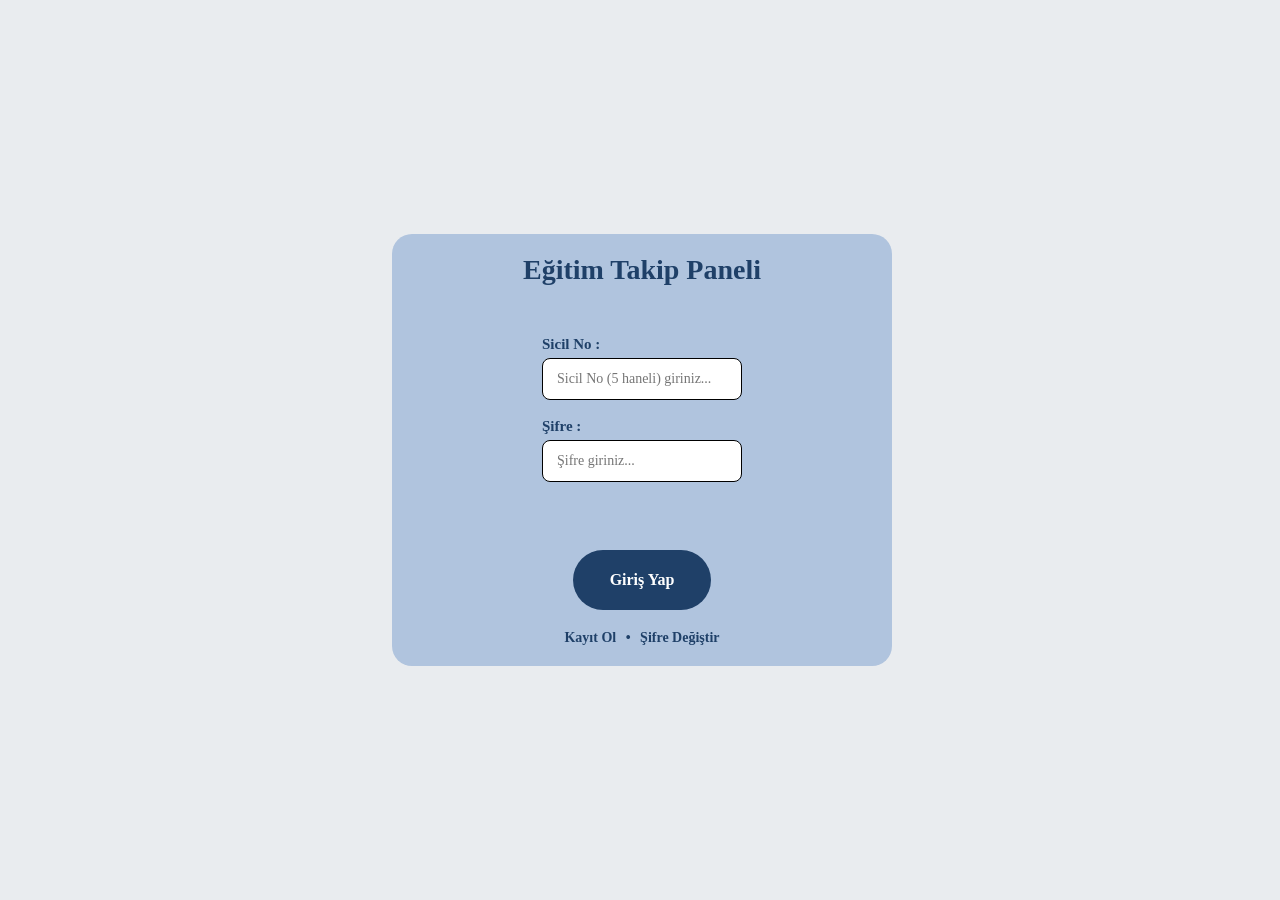
<file: src/main/resources/web/index.html>
<!DOCTYPE html>
<html lang="tr">
<head>
    <meta charset="UTF-8">
    <title>ETP - Giriş</title>
    <link rel="stylesheet" href="css/style_index.css">
</head>
<body>

<div class="login-container">
    <div class="login-card">
        <h2>Eğitim Takip Paneli</h2>

        <form id="loginForm">
            <div class="input-group">
                <label for="sicNo" id="sicNolabel">Sicil No :</label>
                <input type="text" id="sicNo" placeholder="Sicil No (5 haneli) giriniz..." maxlength="5" required>
            </div>

            <div class="input-group">
                <label for="password">Şifre :</label>
                <input type="password" id="password" placeholder="Şifre giriniz..." required>
            </div>

            <button type="submit" class="btn-login">Giriş Yap</button>
        </form>

        <p class="toggle-text" id="loginToggleText">
            <a href="#" id="showRegister">Kayıt Ol</a>
            <span class="divider-dot">•</span>
            <a href="#" id="showChangePassword">Şifre Değiştir</a>
        </p>

        <!-- KAYIT OL FORMU -->
        <form id="registerForm" class="newAccontForm hidden">
            <div class="input-group-new">
                <label for="newPerName" id="newPerNameLabel">Adı - Soyadı :</label>
                <input type="text" id="newPerName" placeholder="Adınızı giriniz..." required>
            </div>
            <div class="input-group-new">
                <input type="text" id="newPerSurname" placeholder="Soyadınızı giriniz..." required>
            </div>
            <div class="input-group-new">
                <label for="newPerNo" id="newPerNoLabel">Sicil No :</label>
                <input type="text" id="newPerNo" placeholder="Sicil No (5 haneli) giriniz..." maxlength="5" required>
            </div>
            <div class="input-group-new">
                <label for="newPerPassword" id="newPerPasswordLabel">Şifre :</label>
                <input type="password" id="newPerPassword" placeholder="Şifre giriniz..." required>
            </div>
            <div class="input-group-new">
                <label for="newPerPasswordConfirm">Şifre Tekrar :</label>
                <input type="password" id="newPerPasswordConfirm" placeholder="Şifrenizi tekrar giriniz..." required>
            </div>
            <button type="submit" class="btn-register">Üye Ol</button>
        </form>

        <p class="toggle-text hidden" id="registerToggleText">
            Zaten hesabınız var mı? <a href="#" id="showLoginFromRegister">Giriş Yap</a>
        </p>

        <!-- ŞİFRE DEĞİŞTİR FORMU -->
        <form id="changePasswordForm" class="newAccontForm hidden">
            <div class="input-group-new">
                <label for="changeSicNo" id="changeSicNoLabel">Sicil No :</label>
                <input type="text" id="changeSicNo" placeholder="Sicil No (5 haneli) giriniz..." maxlength="5" required>
            </div>
            <div class="input-group-new">
                <label for="oldPassword">Mevcut Şifre :</label>
                <input type="password" id="oldPassword" placeholder="Mevcut şifrenizi giriniz..." required>
            </div>
            <div class="input-group-new">
                <label for="newPassword">Yeni Şifre :</label>
                <input type="password" id="newPassword" placeholder="Yeni şifrenizi giriniz..." required>
            </div>
            <button type="submit" class="btn-register">Şifreyi Güncelle</button>
        </form>

        <p class="toggle-text hidden" id="changePassToggleText">
            Giriş ekranına dönmek için <a href="#" id="showLoginFromPass">Giriş yapın</a>
        </p>

        <div id="errorMessage" class="error-message"></div>
    </div>
</div>

<script src="js/index.js"></script>
</body>
</html>
</file>
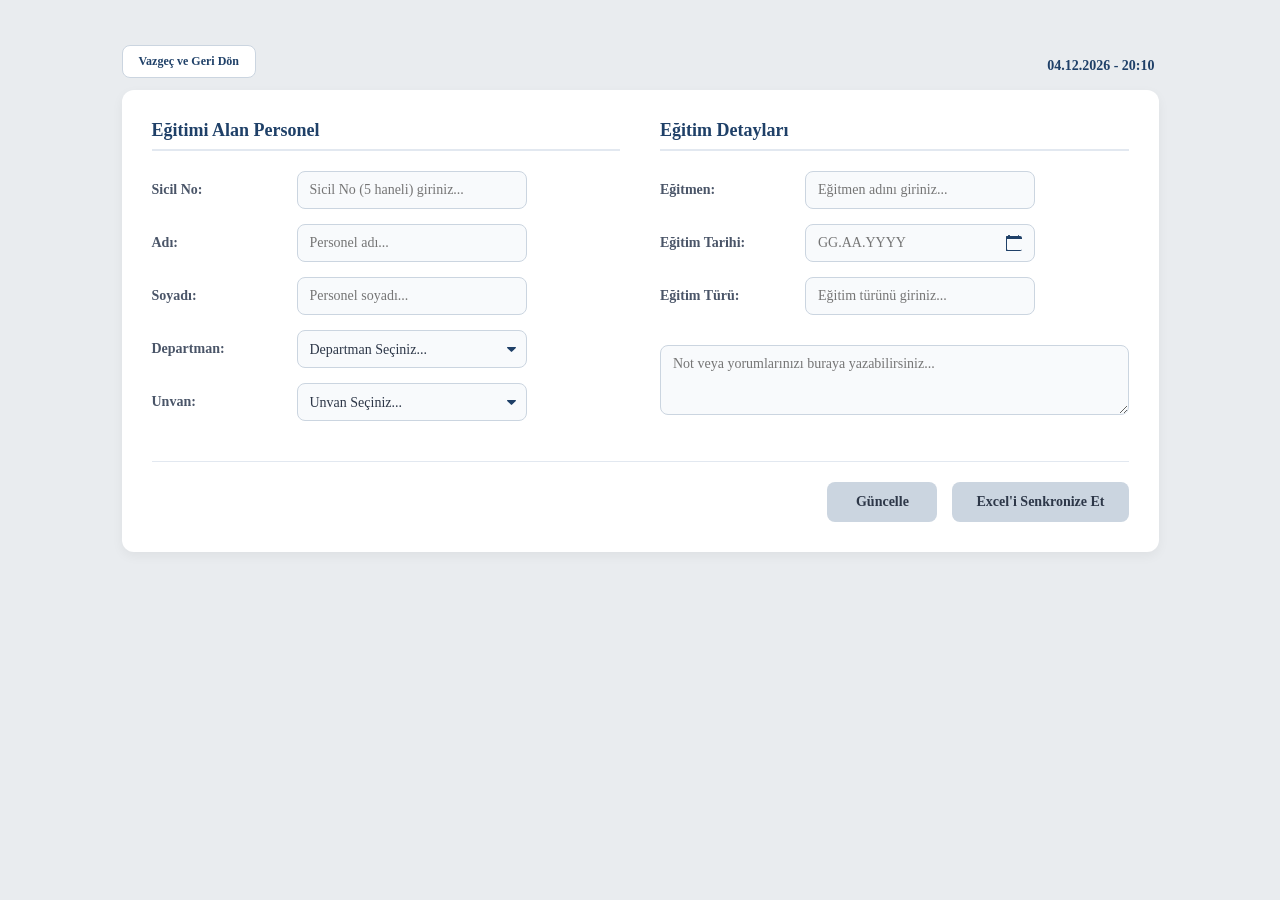
<file: src/main/resources/web/edit.html>
<!DOCTYPE html>
<html lang="tr">
<head>
    <meta charset="UTF-8">
    <title>ETP - Kayıt Düzenle</title>
    <link rel="stylesheet" href="css/style_edit.css">
</head>
<body>
<div class="training-container">
    <div class="top-header-right">
        <div class="güncelTarih">
            <div class="tarih-wrapper">
                <span id="liveClock">Yükleniyor...</span>
            </div>
        </div>
        <div class="header-buttons">
            <button type="button" id="btnBack">Vazgeç ve Geri Dön</button>
        </div>
    </div>

    <div class="training-card">
        <div class="form-row">

            <div class="eğitimiAlanBilgileri">
                <h3 class="section-title">Eğitimi Alan Personel</h3>
                <form id="personelForm">
                    <div class="input-group-row">
                        <label for="personelSicilNo">Sicil No:</label>
                        <input type="text" id="personelSicilNo" placeholder="Sicil No (5 haneli) giriniz..." maxlength="5" required>
                    </div>
                    <div class="input-group-row">
                        <label for="personelAd">Adı:</label>
                        <input type="text" id="personelAd" placeholder="Personel adı..." required>
                    </div>
                    <div class="input-group-row">
                        <label for="personelSoyad">Soyadı:</label>
                        <input type="text" id="personelSoyad" placeholder="Personel soyadı..." required>
                    </div>
                    <div class="input-group-row">
                        <label for="personelDepartman">Departman:</label>
                        <div class="select-wrapper">
                            <select id="personelDepartman" required>
                                <option value="" disabled selected>Departman Seçiniz...</option>
                                <option value="Dep1">Departman-1</option>
                                <option value="Dep2">Departman-2</option>
                                <option value="Dep3">Departman-3</option>
                                <option value="Dep4">Departman-4</option>
                                <option value="Dep5">Departman-5</option>
                                <option value="Dep6">Departman-6</option>
                                <option value="Dep7">Departman-7</option>
                                <option value="Dep8">Departman-8</option>
                                <option value="Dep9">Departman-9</option>
                                <option value="Dep10">Departman-10</option>
                                <option value="Dep11">Departman-11</option>
                                <option value="Dep12">Departman-12</option>
                                <option value="Dep13">Departman-13</option>
                                <option value="Dep14">Departman-14</option>
                            </select>
                        </div>
                    </div>
                    <div class="input-group-row">
                        <label for="personelUnvan">Unvan:</label>
                        <div class="select-wrapper">
                            <select id="personelUnvan" required>
                                <option value="" disabled selected>Unvan Seçiniz...</option>
                                <option value="Unvan1">Unvan-1</option>
                                <option value="Unvan2">Unvan-2</option>
                                <option value="Unvan3">Unvan-3</option>
                                <option value="Unvan4">Unvan-4</option>
                                <option value="Unvan5">Unvan-5</option>
                                <option value="Unvan6">Unvan-6</option>
                                <option value="Unvan7">Unvan-7</option>
                                <option value="Unvan8">Unvan-8</option>
                                <option value="Unvan9">Unvan-9</option>
                                <option value="Unvan10">Unvan-10</option>
                                <option value="Unvan11">Unvan-11</option>
                                <option value="Unvan12">Unvan-12</option>
                            </select>
                        </div>
                    </div>
                </form>
            </div>

            <div class="egitimBilgiGiriş">
                <h3 class="section-title">Eğitim Detayları</h3>

                <div class="input-group-row">
                    <label for="egitmen">Eğitmen:</label>
                    <input type="text" id="egitmen" placeholder="Eğitmen adını giriniz..." required>
                </div>

                <div id="egitimTarih" class="egitim-tarih" style="position: relative;">
                    <label for="egitimTar">Eğitim Tarihi:</label>
                    <input type="text" id="egitimTar" placeholder="GG.AA.YYYY" readonly required>

                    <div id="customCalendarPicker" class="custom-calendar-popup" style="display: none;">
                        <div class="cal-header">
                            <button type="button" id="calPrevBtn">&lt;</button>
                            <span id="calMonthYearTitle">Temmuz 2026</span>
                            <button type="button" id="calNextBtn">&gt;</button>
                        </div>
                        <div class="cal-weekdays">
                            <span>Pt</span><span>Sa</span><span>Ça</span><span>Pe</span><span>Cu</span><span>Ct</span><span>Pz</span>
                        </div>
                        <div id="calDaysGrid" class="cal-days-grid"></div>
                    </div>
                </div>

                <div class="input-group-row">
                    <label for="egitimTuru">Eğitim Türü:</label>
                    <input type="text" id="egitimTuru" placeholder="Eğitim türünü giriniz..." required>
                </div>

                <div id="seviyeKonteyner" class="seviye-container">
                    <span class="seviye-baslik">Eğitim Seviyeleri:</span>
                    <div class="checkbox-group">
                        <label class="checkbox-label">
                            <input type="checkbox" id="levelBaslangic" value="Balangic">
                            <span class="custom-checkbox"></span> Baslangic
                        </label>
                        <label class="checkbox-label">
                            <input type="checkbox" id="levelOrta" value="Orta">
                            <span class="custom-checkbox"></span> Orta
                        </label>
                        <label class="checkbox-label">
                            <input type="checkbox" id="levelIleri" value="ileri">
                            <span class="custom-checkbox"></span> Ileri
                        </label>
                        <label class="details" id="ileriInputKonteyner" style="display: none;">
                            <input type="text" id="levelIleriIn" placeholder="Shop / Hat">
                        </label>
                    </div>
                </div>

                <div id="egitimCommentKonteyner" class="egitim-comment">
                    <textarea id="egitimComment" placeholder="Not veya yorumlarınızı buraya yazabilirsiniz..." rows="3"></textarea>
                </div>
            </div>

        </div>

        <div class="islemBarı">
            <button type="button" id="btnUpdate" class="btn-action btn-save"> Güncelle </button>

            <button type="button" id="btnSyncExcel" class="btn-action btn-sync">Excel'i Senkronize Et</button>
        </div>
    </div>
</div>

<script src="js/edit.js"></script>
</body>
</html>
</file>
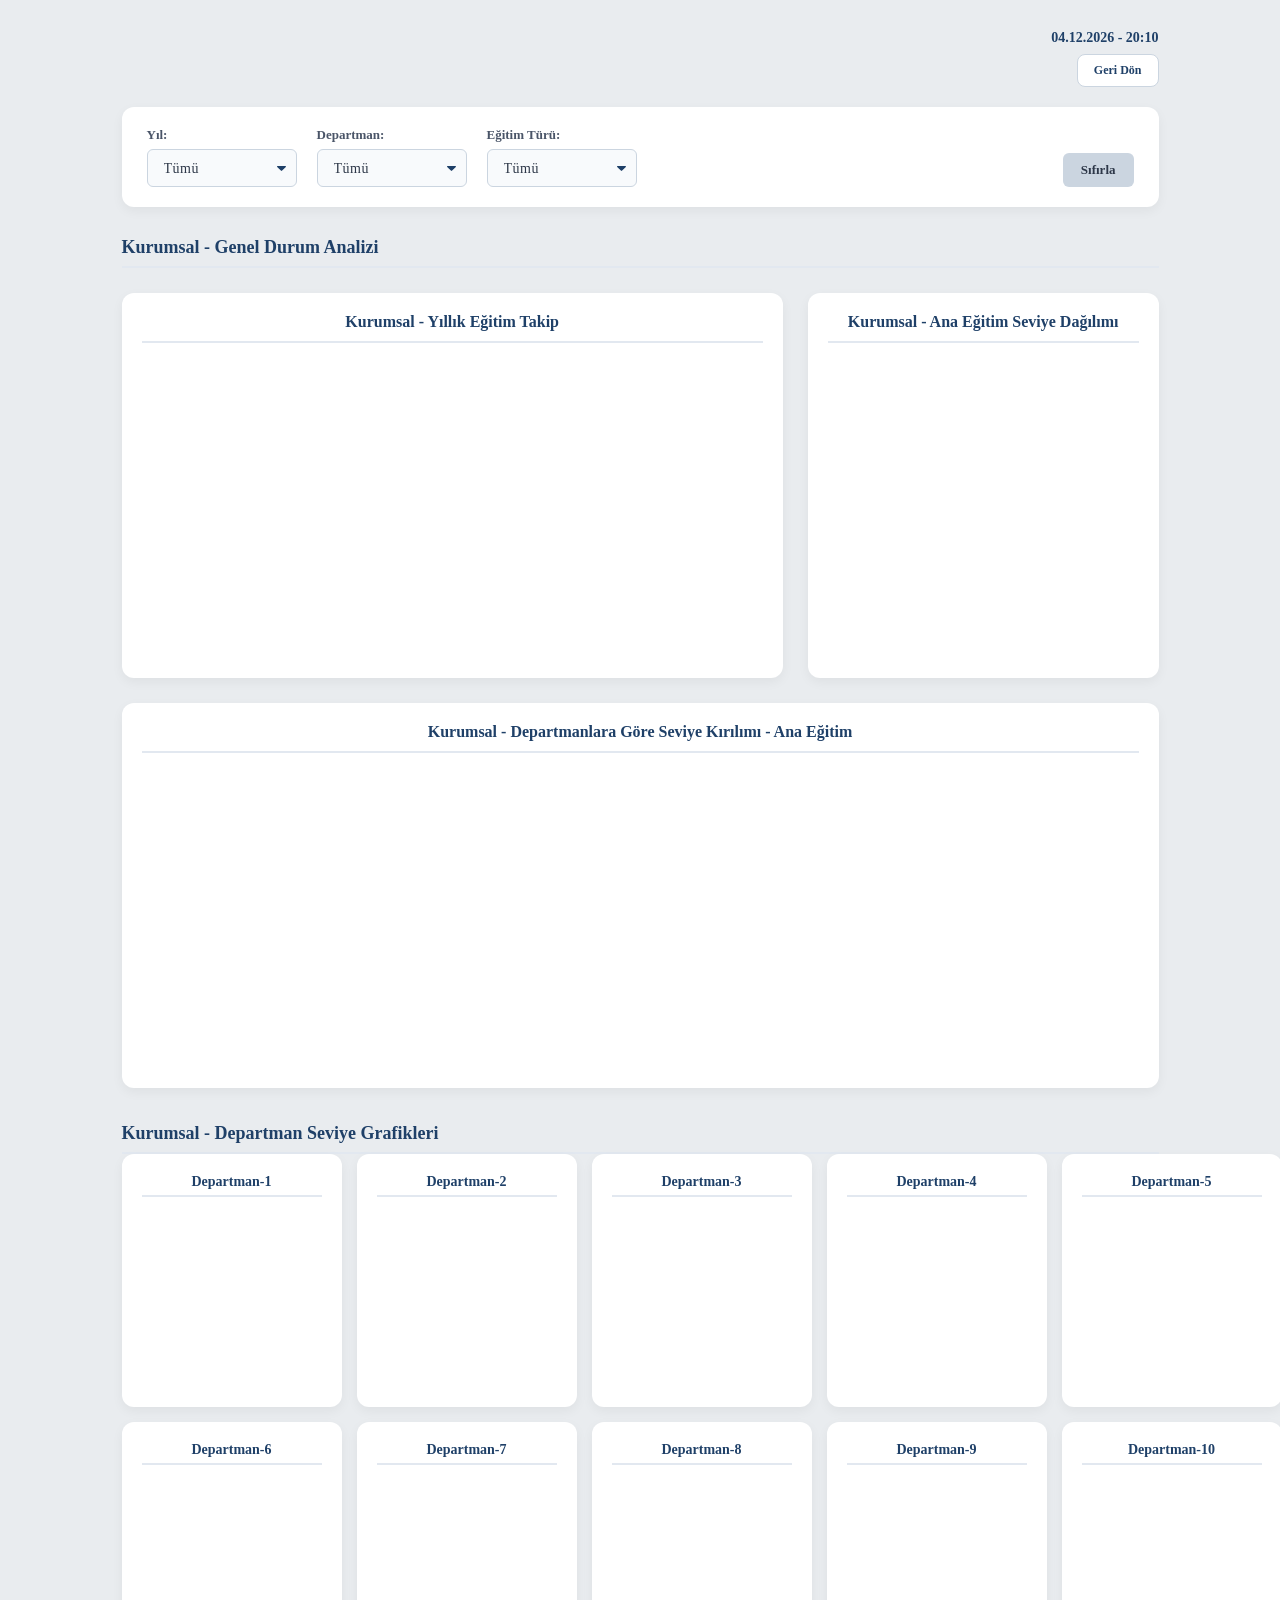
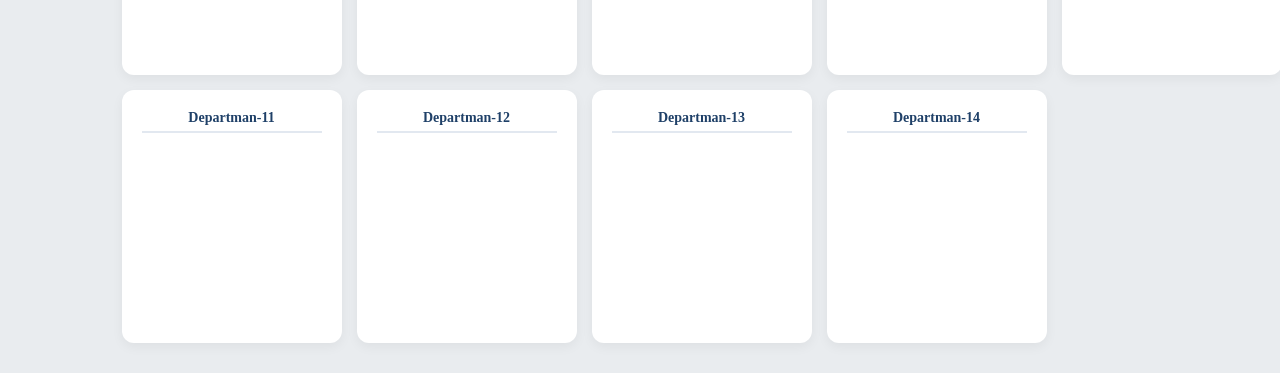
<file: src/main/resources/web/employee-report.html>
<!DOCTYPE html>
<html lang="tr">
<head>
    <meta charset="UTF-8">
    <title>ETP - Rapor ve Analizler</title>
    <link rel="stylesheet" href="css/style_employee-report.css">
    <script src="js/chart.js"></script>
    <script src="js/chartjs-plugin-datalabels.min.js"></script>
</head>
<body>
<div class="report-container">

    <div class="top-header-right">
        <div class="güncelTarih">
            <div class="tarih-wrapper">
                <span id="liveClock">Yükleniyor...</span>
            </div>
        </div>
        <div class="header-buttons">
            <button type="button" id="btnBack">Geri Dön</button>
        </div>
    </div>

    <!-- FİLTRELEME ALANI (Olay Tabanlı Dinamik Tetikleme) -->
    <div class="filter-section">
        <div class="filter-group">
            <label for="filterYear">Yıl:</label>
            <select id="filterYear"><option value="ALL">Tümü</option></select>
        </div>
        <div class="filter-group">
            <label for="filterDept">Departman:</label>
            <select id="filterDept"><option value="ALL">Tümü</option></select>
        </div>
        <div class="filter-group">
            <label for="filterType">Eğitim Türü:</label>
            <select id="filterType"><option value="ALL">Tümü</option></select>
        </div>
        <div class="filter-actions">
            <button id="btnResetFilter" class="btn-action">Sıfırla</button>
        </div>
    </div>

    <div class="raporSonucu">

        <!-- SABİT KURUMSAL GENEL GRAFİKLERİ -->
        <h3 class="sub-section-title">Kurumsal - Genel Durum Analizi</h3>
        <div class="chart-row">
            <div class="chart-card flex-2">
                <h4>Kurumsal - Yıllık Eğitim Takip</h4>
                <div class="canvas-wrapper"><canvas id="chartYearly"></canvas></div>
            </div>
            <div class="chart-card flex-1">
                <h4>Kurumsal - Ana Eğitim Seviye Dağılımı</h4>
                <div class="canvas-wrapper"><canvas id="chartAnaEgitimLevels"></canvas></div>
            </div>
        </div>
        <div class="chart-row">
            <div class="chart-card flex-1">
                <h4>Kurumsal - Departmanlara Göre Seviye Kırılımı - Ana Eğitim</h4>
                <div class="canvas-wrapper"><canvas id="chartDepts"></canvas></div>
            </div>
        </div>

        <!-- DEFAULT: SHOP SEVİYE GRAFİKLERİ -->
        <div id="shopChartsContainer">
            <h3 class="sub-section-title">Kurumsal - Departman Seviye Grafikleri</h3>
            <div class="chart-row multi-charts">
                <div class="chart-card small-chart"><h5>Departman-1</h5><div class="canvas-wrapper"><canvas id="chartDep1"></canvas></div></div>
                <div class="chart-card small-chart"><h5>Departman-2</h5><div class="canvas-wrapper"><canvas id="chartDep2"></canvas></div></div>
                <div class="chart-card small-chart"><h5>Departman-3</h5><div class="canvas-wrapper"><canvas id="chartDep3"></canvas></div></div>
                <div class="chart-card small-chart"><h5>Departman-4</h5><div class="canvas-wrapper"><canvas id="chartDep4"></canvas></div></div>
                <div class="chart-card small-chart"><h5>Departman-5</h5><div class="canvas-wrapper"><canvas id="chartDep5"></canvas></div></div>
                <div class="chart-card small-chart"><h5>Departman-6</h5><div class="canvas-wrapper"><canvas id="chartDep6"></canvas></div></div>
                <div class="chart-card small-chart"><h5>Departman-7</h5><div class="canvas-wrapper"><canvas id="chartDep7"></canvas></div></div>
                <div class="chart-card small-chart"><h5>Departman-8</h5><div class="canvas-wrapper"><canvas id="chartDep8"></canvas></div></div>
                <div class="chart-card small-chart"><h5>Departman-9</h5><div class="canvas-wrapper"><canvas id="chartDep9"></canvas></div></div>
                <div class="chart-card small-chart"><h5>Departman-10</h5><div class="canvas-wrapper"><canvas id="chartDep10"></canvas></div></div>
                <div class="chart-card small-chart"><h5>Departman-11</h5><div class="canvas-wrapper"><canvas id="chartDep11"></canvas></div></div>
                <div class="chart-card small-chart"><h5>Departman-12</h5><div class="canvas-wrapper"><canvas id="chartDep12"></canvas></div></div>
                <div class="chart-card small-chart"><h5>Departman-13</h5><div class="canvas-wrapper"><canvas id="chartDep13"></canvas></div></div>
                <div class="chart-card small-chart"><h5>Departman-14</h5><div class="canvas-wrapper"><canvas id="chartDep14"></canvas></div></div>
            </div>
        </div>

        <!-- DİNAMİK: FİLTRE SONUÇLARI GRAFİKLERİ -->
        <div id="filteredResultsContainer" style="display: none; margin-top: 30px; border-top: 2px solid #cbd5e0; padding-top: 20px;">
            <h3 class="sub-section-title" id="filteredTitle">Filtre Sonuçları</h3>

            <div class="chart-row">
                <div class="chart-card flex-1">
                    <h5>Eğitim Türü Dağılımı</h5>
                    <div class="canvas-wrapper"><canvas id="chartFilterType"></canvas></div>
                </div>
                <div class="chart-card flex-1">
                    <h5>Ana Eğitim Seviye Dağılımı</h5>
                    <div class="canvas-wrapper"><canvas id="chartFilterLevel"></canvas></div>
                </div>
                <div class="chart-card flex-1">
                    <h5>Unvan Dağılımı</h5>
                    <div class="canvas-wrapper"><canvas id="chartFilterTitle"></canvas></div>
                </div>
            </div>
        </div>

    </div>

</div>

<script src="js/employee-report.js"></script>
</body>
</html>
</file>
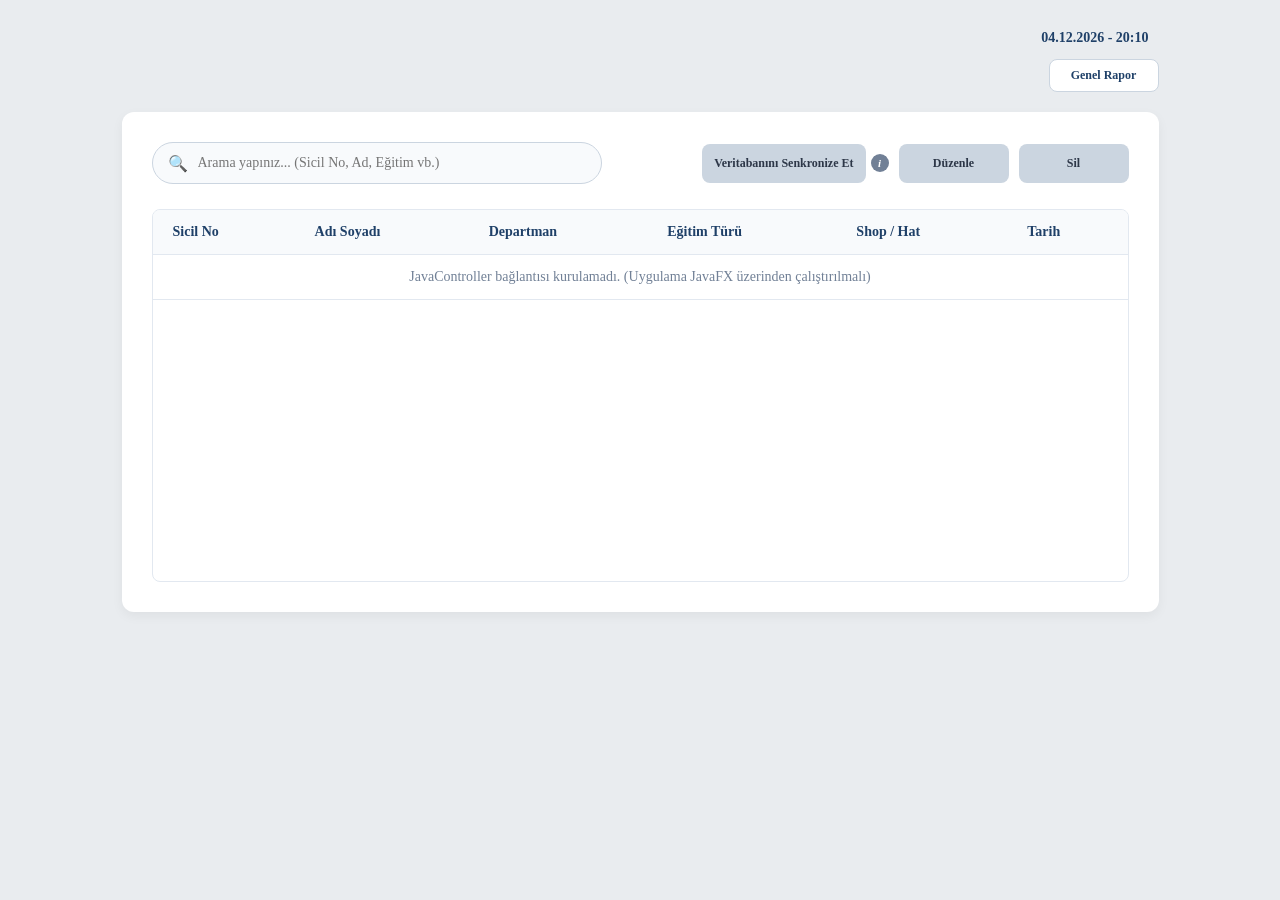
<file: src/main/resources/web/record.html>
<!DOCTYPE html>
<html lang="tr">
<head>
    <meta charset="UTF-8">
    <title>ETP - Kayıt Listesi</title>
    <link rel="stylesheet" href="css/style_record.css">
    <style>
        /* Info İkonu ve Tooltip Stilleri */
        .info-wrapper {
            position: relative;
            display: inline-flex;
            align-items: center;
            margin-left: 5px;
        }
        .info-icon {
            width: 18px;
            height: 18px;
            background-color: #718096;
            color: white;
            border-radius: 50%;
            display: inline-flex;
            align-items: center;
            justify-content: center;
            font-size: 11px;
            font-weight: bold;
            font-style: italic;
            cursor: pointer;
            transition: background-color 0.2s;
        }
        .info-icon:hover {
            background-color: #2b6cb0;
        }
        .info-tooltip {
            visibility: hidden;
            width: 240px;
            background-color: #2d3748;
            color: #fff;
            text-align: left;
            border-radius: 6px;
            padding: 8px 10px;
            position: absolute;
            z-index: 100;
            bottom: 125%;
            left: 50%;
            transform: translateX(-50%);
            opacity: 0;
            transition: opacity 0.2s;
            font-size: 12px;
            font-weight: normal;
            line-height: 1.4;
            box-shadow: 0 4px 6px rgba(0,0,0,0.1);
        }
        .info-tooltip::after {
            content: "";
            position: absolute;
            top: 100%;
            left: 50%;
            margin-left: -5px;
            border-width: 5px;
            border-style: solid;
            border-color: #2d3748 transparent transparent transparent;
        }
        .info-wrapper:hover .info-tooltip {
            visibility: visible;
            opacity: 1;
        }
        .action-buttons-container {
            display: flex;
            align-items: center;
            gap: 10px;
        }
    </style>
</head>
<body>

<div class="record-container">

    <div class="top-header-right">
        <div class="güncelTarih">
            <div class="tarih-wrapper">
                <span id="liveClock">Yükleniyor...</span>
            </div>
        </div>

        <div class="header-buttons">
            <button type="button" id="btnBack">Geri Dön</button>
            <button type="button" id="btnReport" class="btn-action"> Genel Rapor </button>
        </div>
    </div>


    <div class="search-card">

        <div class="search-action-row">

            <div class="search-bar-container">
                <span class="search-icon">🔍</span>
                <input type="text" id="searchInput" placeholder="Arama yapınız... (Sicil No, Ad, Eğitim vb.)">
            </div>

            <div class="action-buttons-container">
                <!-- Excel'den Yükle Butonu ve Info Alanı -->
                <div style="display: inline-flex; align-items: center;">
                    <button type="button" id="btnImportExcel" class="btn-action">Veritabanını Senkronize Et</button>
                    <div class="info-wrapper">
                        <span class="info-icon">i</span>
                        <div class="info-tooltip"><b>Excel'den Yükle:</b> Egitim_Kayit_Listesi.xlsx dosyasında yaptığınız manuel ekleme veya değişiklikleri veritabanına aktarmak için kullanılır.</div>
                    </div>
                </div>

                <button type="button" id="btnEdit" class="btn-action"> Düzenle </button>

                <button type="button" id="btnDelete" class="btn-action"> Sil </button>
            </div>
        </div>

        <div class="results-container">
            <table class="results-table">
                <thead>
                <tr>
                    <th class="select-column d-none">Seç</th>
                    <th>Sicil No</th>
                    <th>Adı Soyadı</th>
                    <th>Departman</th>
                    <th>Eğitim Türü</th>
                    <th>Shop / Hat</th>
                    <th>Tarih</th>
                </tr>
                </thead>
                <tbody id="resultsBody">

                </tbody>
            </table>
        </div>

    </div>
</div>

<script src="js/record.js"></script>
</body>
</html>
</file>
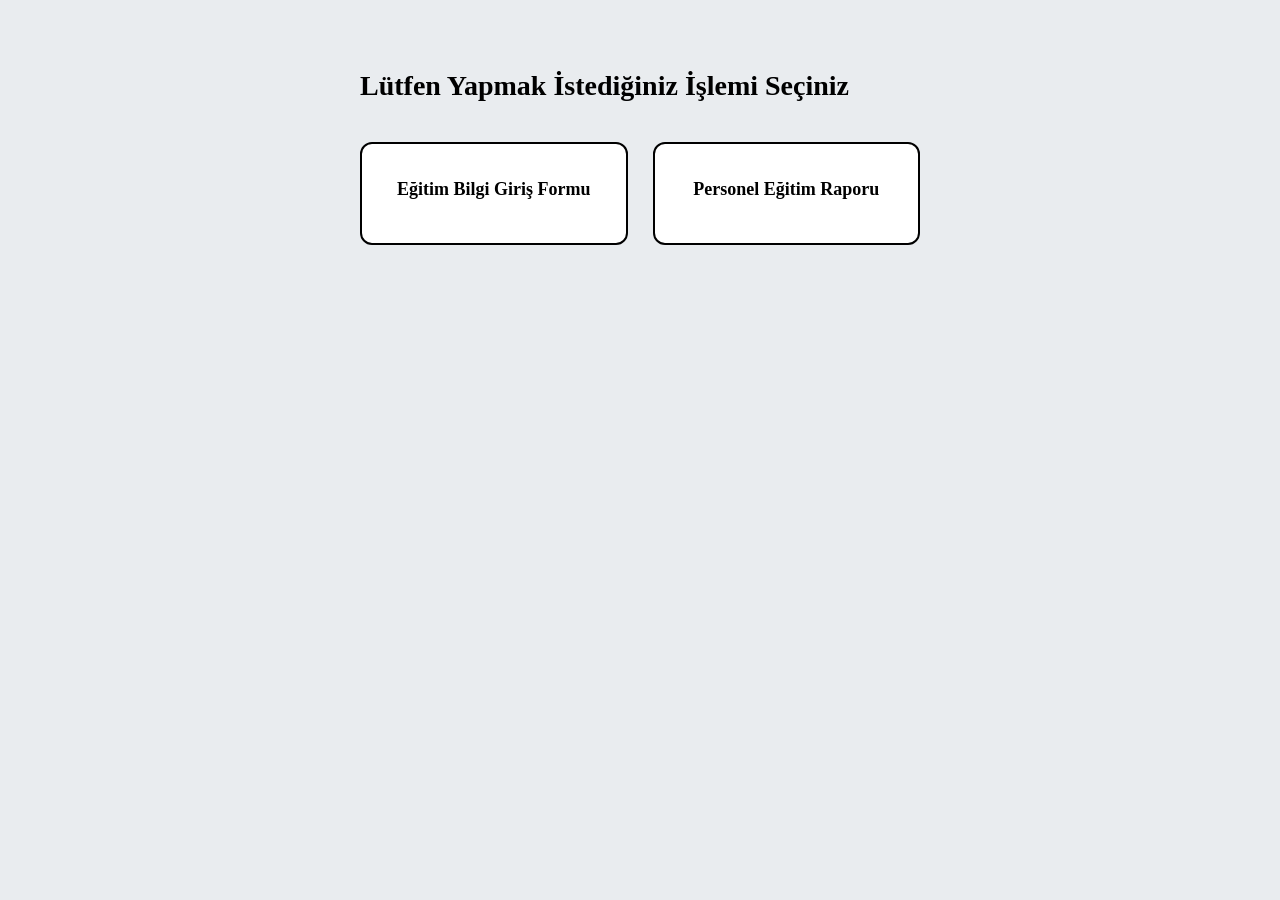
<file: src/main/resources/web/secim.html>
<!DOCTYPE html>
<html lang="tr">
<head>
    <meta charset="UTF-8">
    <title>Eğitim Takip Paneli - Seçim</title>
    <link rel="stylesheet" href="css/style_secim.css">
</head>
<body>
<div class="secim-container">
    <div class="secim">
        <h2 class="secim-title">Lütfen Yapmak İstediğiniz İşlemi Seçiniz</h2>
        <div class="secim-grid">
            <button type="button" class="btn-secim btn-form" id="btnGoToForm">
                <span class="btn-text">Eğitim Bilgi Giriş Formu</span>
            </button>
            <button type="button" class="btn-secim btn-report" id="btnGoToReport">
                <span class="btn-text">Personel Eğitim Raporu</span>
            </button>
        </div>
    </div>
</div>
<script src="js/secim.js"></script>
</body>
</html>
</file>
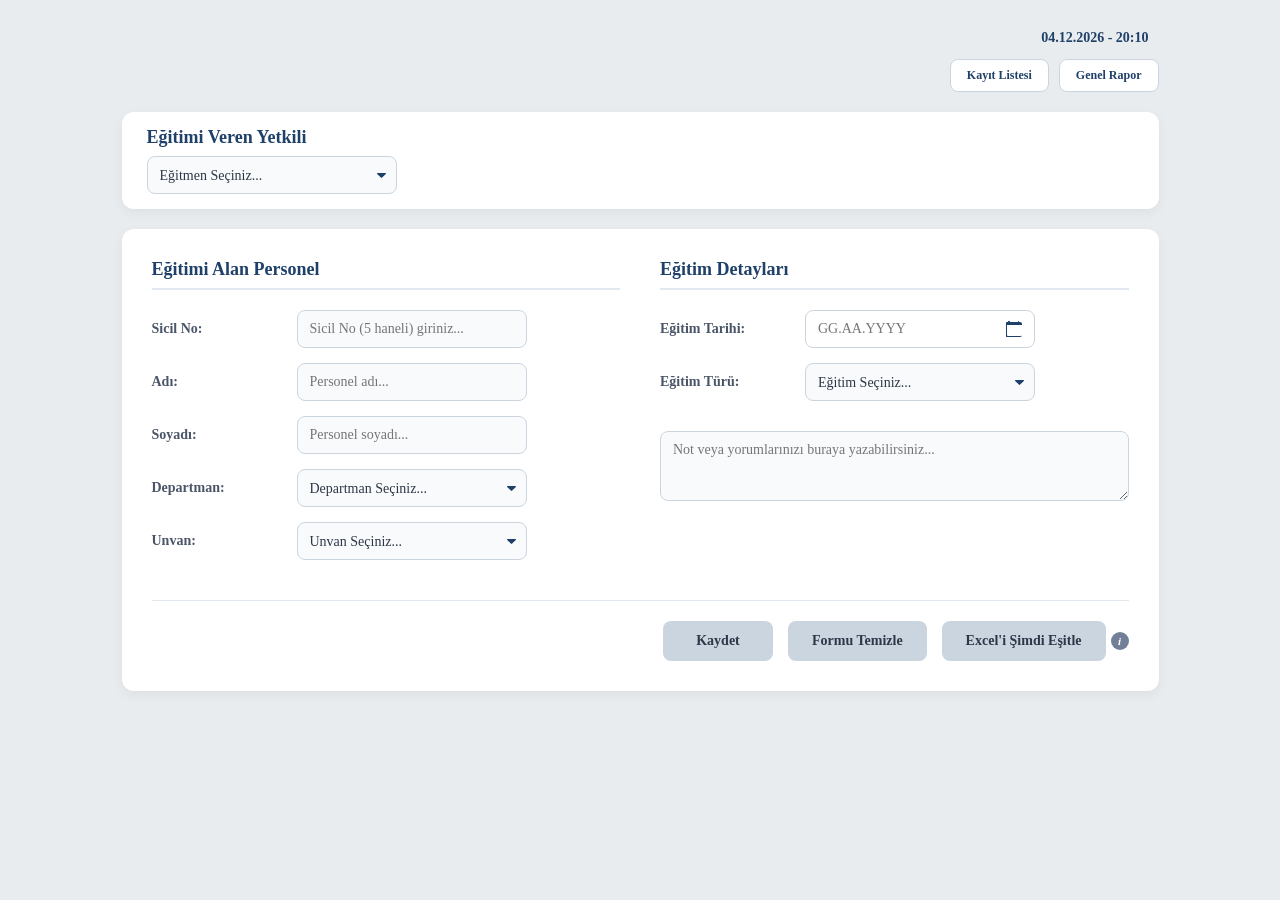
<file: src/main/resources/web/training-entry.html>
<!DOCTYPE html>
<html lang="tr">
<head>
    <meta charset="UTF-8">
    <title>ETP - Eğitim Bilgi Giriş Formu</title>
    <link rel="stylesheet" href="css/style_training-entry.css">
    <style>
        .info-wrapper {
            position: relative;
            display: inline-flex;
            align-items: center;
            margin-left: 5px;
        }
        .info-icon {
            width: 18px;
            height: 18px;
            background-color: #718096;
            color: white;
            border-radius: 50%;
            display: inline-flex;
            align-items: center;
            justify-content: center;
            font-size: 11px;
            font-weight: bold;
            font-style: italic;
            cursor: pointer;
            transition: background-color 0.2s;
        }
        .info-icon:hover {
            background-color: #2b6cb0;
        }
        .info-tooltip {
            visibility: hidden;
            width: 240px;
            background-color: #2d3748;
            color: #fff;
            text-align: left;
            border-radius: 6px;
            padding: 8px 10px;
            position: absolute;
            z-index: 100;
            bottom: 125%;
            left: 50%;
            transform: translateX(-50%);
            opacity: 0;
            transition: opacity 0.2s;
            font-size: 12px;
            font-weight: normal;
            line-height: 1.4;
            box-shadow: 0 4px 6px rgba(0,0,0,0.1);
        }
        .info-tooltip::after {
            content: "";
            position: absolute;
            top: 100%;
            left: 50%;
            margin-left: -5px;
            border-width: 5px;
            border-style: solid;
            border-color: #2d3748 transparent transparent transparent;
        }
        .info-wrapper:hover .info-tooltip {
            visibility: visible;
            opacity: 1;
        }
    </style>
</head>
<body>
<div class="training-container">
    <div class="top-header-right">
        <div class="güncelTarih">
            <div class="tarih-wrapper">
                <span id="liveClock">Yükleniyor...</span>
            </div>
        </div>
        <div class="header-buttons">
            <button type="button" id="btnBack">Geri Dön</button>
            <button type="button" id="btnRegistrationList">Kayıt Listesi</button>
            <button type="button" id="btnReport">Genel Rapor</button>
        </div>
    </div>
    <div class="layout">
        <div class="egitimiVerenBilgileri">
            <h3>Eğitimi Veren Yetkili</h3>

            <div class="egitmen-wrapper">
                <div class="select-wrapper">
                    <select id="egitmen" required>
                        <option value="" disabled selected>Eğitmen Seçiniz...</option>
                    </select>
                </div>

                <div class="action-buttons role-admin-only">
                    <button class="btn-icon btn-add" id="addEgitmenBtn" type="button">+</button>
                    <button class="btn-icon btn-remove" id="removeEgitmenBtn" type="button">-</button>
                </div>
            </div>
        </div>
    </div>

    <div class="training-card">

        <div class="form-row">

            <div class="eğitimiAlanBilgileri">
                <h3 class="section-title">Eğitimi Alan Personel</h3>

                <form id="personelForm">
                    <div class="input-group-row">
                        <label for="personelSicilNo">Sicil No:</label>
                        <input type="text" id="personelSicilNo" placeholder="Sicil No (5 haneli) giriniz..." maxlength="5" required>
                    </div>
                    <div class="input-group-row">
                        <label for="personelAd">Adı:</label>
                        <input type="text" id="personelAd" placeholder="Personel adı..." required>
                    </div>
                    <div class="input-group-row">
                        <label for="personelSoyad">Soyadı:</label>
                        <input type="text" id="personelSoyad" placeholder="Personel soyadı..." required>
                    </div>
                    <div class="input-group-row">
                        <label for="personelDepartman">Departman:</label>
                        <div class="select-wrapper">
                            <select id="personelDepartman" required>
                                <option value="" disabled selected>Departman Seçiniz...</option>
                                <option value="Dep1">Departman-1</option>
                                <option value="Dep2">Departman-2</option>
                                <option value="Dep3">Departman-3</option>
                                <option value="Dep4">Departman-4</option>
                                <option value="Dep5">Departman-5</option>
                                <option value="Dep6">Departman-6</option>
                                <option value="Dep7">Departman-7</option>
                                <option value="Dep8">Departman-8</option>
                                <option value="Dep9">Departman-9</option>
                                <option value="Dep10">Departman-10</option>
                                <option value="Dep11">Departman-11</option>
                                <option value="Dep12">Departman-12</option>
                                <option value="Dep13">Departman-13</option>
                                <option value="Dep14">Departman-14</option>
                            </select>
                        </div>
                    </div>
                    <div class="input-group-row">
                        <label for="personelUnvan">Unvan:</label>
                        <div class="select-wrapper">
                            <select id="personelUnvan" required>
                                <option value="" disabled selected>Unvan Seçiniz...</option>
                                <option value="Unvan1">Unvan-1</option>
                                <option value="Unvan2">Unvan-2</option>
                                <option value="Unvan3">Unvan-3</option>
                                <option value="Unvan4">Unvan-4</option>
                                <option value="Unvan5">Unvan-5</option>
                                <option value="Unvan6">Unvan-6</option>
                                <option value="Unvan7">Unvan-7</option>
                                <option value="Unvan8">Unvan-8</option>
                                <option value="Unvan9">Unvan-9</option>
                                <option value="Unvan10">Unvan-10</option>
                                <option value="Unvan11">Unvan-11</option>
                                <option value="Unvan12">Unvan-12</option>
                            </select>
                        </div>
                    </div>
                </form>
            </div>

            <div class="egitimBilgiGiriş">
                <h3 class="section-title">Eğitim Detayları</h3>

                <div id="egitimTarih" class="egitim-tarih" style="position: relative;">
                    <label for="egitimTar">Eğitim Tarihi:</label>
                    <input type="text" id="egitimTar" placeholder="GG.AA.YYYY" readonly style="cursor: pointer; background-color: #ffffff;" required>
                    <!-- readonly sayesinde kullanıcı klavyeden rastgele harf veya yanlış tarih yazamıyor, sadece tıklayarak takvimden seçebiliyor. -->

                    <div id="customCalendarPicker" class="custom-calendar-popup" style="display: none;">
                        <div class="cal-header">
                            <button type="button" id="calPrevBtn">&lt;</button>
                            <span id="calMonthYearTitle">Temmuz 2026</span>
                            <button type="button" id="calNextBtn">&gt;</button>
                        </div>
                        <div class="cal-weekdays">
                            <span>Pt</span><span>Sa</span><span>Ça</span><span>Pe</span><span>Cu</span><span>Ct</span><span>Pz</span>
                        </div>
                        <div id="calDaysGrid" class="cal-days-grid"></div>
                    </div>
                </div>

                <div class="input-group-row">
                    <label for="egitimTuru">Eğitim Türü:</label>
                    <div class="egitmen-wrapper">
                        <div class="select-wrapper">
                            <select id="egitimTuru" required>
                                <option value="" disabled selected>Eğitim Seçiniz...</option>
                            </select>
                        </div>
                        <div class="action-buttons role-admin-only">
                            <button class="btn-icon btn-add" id="addEgitimTuruBtn" type="button">+</button>
                            <button class="btn-icon btn-remove" id="removeEgitimTuruBtn" type="button">-</button>
                        </div>
                    </div>
                </div>

                <div id="seviyeKonteyner" class="seviye-container">
                    <span class="seviye-baslik">Eğitim Seviyeleri:</span>

                    <div class="checkbox-group">
                        <label class="checkbox-label">
                            <input type="checkbox" id="levelBaslangic" value="Baslangic">
                            <span class="custom-checkbox"></span>
                            Baslangic
                        </label>
                        <label class="checkbox-label">
                            <input type="checkbox" id="levelOrta" value="Orta">
                            <span class="custom-checkbox"></span>
                            Orta
                        </label>
                        <label class="checkbox-label">
                            <input type="checkbox" id="levelIleri" value="Ileri">
                            <span class="custom-checkbox"></span>
                            Ileri
                        </label>
                        <label class="details" id="ileriInputKonteyner" style="display: none;">
                            <input type="text" id="levelIleriIn" value="" placeholder="Shop / Hat">
                        </label>
                    </div>
                </div>

                <div id="egitimCommentKonteyner" class="egitim-comment">
                    <textarea id="egitimComment" placeholder="Not veya yorumlarınızı buraya yazabilirsiniz..." rows="3"></textarea>
                </div>
            </div>

        </div>

        <div class="islemBarı">
            <button type="button" id="btnSave" class="btn-action btn-save"> Kaydet </button>
            <button type="button" id="btnCancel" class="btn-action btn-cancel"> Formu Temizle </button>

            <!-- Excel Eşitle Butonu ve Info Alanı -->
            <div style="display: inline-flex; align-items: center;">
                <button type="button" id="btnSyncExcel" class="btn-action btn-sync">Excel'i Şimdi Eşitle</button>
                <div class="info-wrapper">
                    <span class="info-icon">i</span>
                    <div class="info-tooltip"><b>Excel'i Şimdi Eşitle:</b> Veritabanındaki güncel kayıtları anlık olarak Egitim_Kayit_Listesi.xlsx dosyasına aktarmak ve eşitlemek için kullanılır.</div>
                </div>
            </div>
        </div>
    </div>
</div>

<div id="modalAddInstructor" class="custom-modal" style="display: none;">
    <div class="modal-content">
        <h4>Yeni Eğitmen Ekle</h4>
        <input type="text" id="newInstructorName" placeholder="Eğitmen Adı Soyadı (Örn: Ahmet Yılmaz)">
        <div class="modal-buttons">
            <button type="button" id="btnSaveInstructor" class="btn-modal-save">Ekle</button>
            <button type="button" id="btnCloseAddModal" class="btn-modal-cancel">İptal</button>
        </div>
    </div>
</div>

<div id="modalAddTrainingType" class="custom-modal" style="display: none;">
    <div class="modal-content">
        <h4>Yeni Eğitim Türü Ekle</h4>
        <input type="text" id="newTrainingTypeName" placeholder="Eğitim Türü Adı (Örn: İş Sağlığı ve Güvenliği)">
        <div class="modal-buttons">
            <button type="button" id="btnSaveTrainingType" class="btn-modal-save">Ekle</button>
            <button type="button" id="btnCloseAddTrainingModal" class="btn-modal-cancel">İptal</button>
        </div>
    </div>
</div>

<script src="js/training-entry.js"></script>
</body>
</html>
</file>
<file: src/main/resources/web/css/style_index.css>
*{
    margin: 0;
    padding: 0;
    box-sizing: border-box;
    font-family: 'Segoe UI',Tahoma,Geneva;
}

body{
    display:flex;
    justify-content: center;
    align-items: center;
    min-height: 100vh;
    padding: 20px;
    background: #e9ecef;
}

.login-container{
    width: 500px;
    padding: 2px;
}

.login-card{
    width: 500px;
    padding: 20px;
    border-radius: 20px;
    text-align: center;
    background: lightsteelblue;
}

.login-card h2{
    color: #1f4068;
    font-size: 28px;
    font-weight: 700;
    margin-bottom: 8px;
}

form div{
    margin-left: 10px;
}

.input-group {
    text-align: left;
    margin-bottom: 18px;
}

.input-group label{
    display: block;
    font-size: 15px;
    font-weight: 600;
    color: #1f4068;
    margin-bottom: 5px;
    margin-left: 120px;
}
#sicNolabel{
    margin-top: 50px;
}
#newPerNameLabel{
    margin-top: 30px;
}
#changeSicNoLabel {
    margin-top: 30px;
}
.input-group input{
    width: 200px;
    padding: 12px 14px;
    border: 1px solid black;
    border-radius: 8px;
    font-size: 14px;
    background: white;
    outline: none;
    transition: border-color 0.5s;
    margin-left: 120px;
}

.btn-login {
    width: 30%;
    height: 60px;
    font-weight: 700;
    padding: 12px;
    background: #1f4068;
    border: none;
    border-radius: 100px;
    color: white;
    font-size: 16px;
    cursor: pointer;
    transition: background 0.5s ease;
    margin-top: 50px;
}
.btn-login:hover {
    background: #112233;
}

.form-divider {
    border: 0;
    height: 1px;
    background: rgba(0, 0, 0, 0.1);
    margin: 30px 0;
}

.newAccontForm{
    text-align: left;
}

.input-group-new {
    width: 80%;
    margin-bottom: 18px;
}

.input-group-new label {
    display: block;
    font-size: 15px;
    font-weight: 600;
    color: #1f4068;
    margin-bottom: 5px;
    margin-left: 120px;
}

.input-group-new input{
    width: 200px;
    padding: 12px 14px;
    border: 1px solid black;
    border-radius: 8px;
    font-size: 14px;
    background: white;
    outline: none;
    transition: border-color 0.5s;
    margin-left: 120px;
}
#newPerNoLabel{
    margin-top: 50px;
}
#newPerNo{
    width: 200px;
}
#newPerPasswordLabel{
    margin-top: 50px;
}
#newPerPassword, #newPerPasswordConfirm{
    width: 210px;
}

/*-----------------------------------------------------------------------*/
.hidden {
    display: none !important;
}

.toggle-text {
    margin-top: 20px;
    font-size: 14px;
    color: #4a5568;
    font-weight: 500;
    text-align: center;
}

.toggle-text a {
    color: #1f4068;
    font-weight: 700;
    text-decoration: none;
    transition: color 0.3s ease;
}

.toggle-text a:hover {
    text-decoration: underline;
}

.divider-dot {
    margin: 0 6px;
    color: #1f4068;
    font-weight: bold;
}

/*---------------------------------------------------------------*/
.btn-register {
    width: 170px;
    height: 60px;
    font-weight: 700;
    padding: 12px;
    background: #1f4068;
    border: none;
    border-radius: 100px;
    color: white;
    font-size: 16px;
    cursor: pointer;
    transition: background 0.5s ease;
    margin-top: 50px;
    margin-left: 150px;
}
.btn-register:hover {
    background: #112233;
}

.error-message {
    display: none;
    text-align: center;
    font-size: 14px;
    font-weight: 700;
    width: 250px;
    color: white;
    background: #f43434;
    margin-top: 20px;
    margin-left: 100px;
    padding: 12px 20px;
    border-radius: 8px;
    box-shadow: 0 4px 12px rgba(0, 0, 0, 0.1);
}
/* Başarı mesajı stili */
.error-message.success {
    background: #28a745 !important;
    color: white !important;
}
</file>
<file: src/main/resources/web/css/style_edit.css>
* {
    margin: 0;
    padding: 0;
    box-sizing: border-box;
    font-family: 'Segoe UI', Tahoma, Geneva;
}

body {
    background: #e9ecef;
    min-height: 100vh;
    padding: 30px;
    display: flex;
    justify-content: center;
    align-items: flex-start;
}

button {
    color: #2d3748;
    background-color: #cbd5e0;
}

.training-container {
    width: 85%;
    max-width: 1500px;
    display: flex;
    flex-direction: column;
    gap: 12px;
}

.top-header-right {
    display: flex;
    flex-direction: row-reverse;
    justify-content: space-between;
    align-items: flex-end;
    width: 100%;
    margin-top: 15px;
}

.güncelTarih {
    font-size: 14px;
    font-weight: 600;
    text-align: right;
    color: #1f4068;
    padding: 0 4px 4px 0;
}

.tarih-wrapper {
    align-items: center;
    gap: 8px;
}

.header-buttons {
    display: flex;
    align-items: center;
    gap: 10px;
    margin-top: 0;
}

#btnBack {
    font-size: 12px;
    color: #1f4068;
    background: white;
    padding: 8px 16px;
    border-radius: 8px;
    border: 1px solid #cbd5e0;
    cursor: pointer;
    transition: all 0.3s ease;
    font-weight: 600;
}

#btnBack:hover {
    background: #f8fafc;
    border-color: #1f4068;
}

.training-card {
    background: white;
    padding: 30px;
    border-radius: 12px;
    box-shadow: 0 4px 12px rgba(0, 0, 0, 0.05);
    display: flex;
    flex-direction: column;
    gap: 25px;
}

.form-row {
    display: flex;
    gap: 40px;
    align-items: flex-start;
}

.eğitimiAlanBilgileri,
.egitimBilgiGiriş {
    flex: 1;
    display: flex;
    flex-direction: column;
}

.section-title {
    font-size: 18px;
    font-weight: 700;
    color: #1f4068;
    margin-bottom: 20px;
    border-bottom: 2px solid #e2e8f0;
    padding-bottom: 8px;
}

.input-group-row,
.egitim-tarih {
    display: flex;
    align-items: center;
    margin-bottom: 15px;
    gap: 15px;
}

.input-group-row label,
.egitim-tarih label {
    width: 130px;
    font-size: 14px;
    font-weight: 600;
    color: #4a5568;
    text-align: left;
}

input[type="text"],
select,
.egitim-comment textarea {
    border: 1px solid #cbd5e0;
    border-radius: 8px;
    font-size: 14px;
    background: #f8fafc;
    color: #2d3748;
    outline: none;
    transition: all 0.3s ease;
    box-sizing: border-box;
}

input[type="text"] {
    height: 38px;
    line-height: normal;
    padding: 8px 12px;
}

#egitimTar {
    background-image: url("data:image/svg+xml;charset=US-ASCII,%3Csvg%20xmlns%3D%22http%3A%2F%2Fwww.w3.org%2F2000%2Fsvg%22%20width%3D%2216%22%20height%3D%2216%22%20fill%3D%22%231f4068%22%20viewBox%3D%220%200%2016%2016%22%3E%3Cpath%20d%3D%22M3.5%200a.5.5%200%200%201%20.5.5V1h8V.5a.5.5%200%200%201%201%200V1h1a2%202%200%200%201%202%202v11a2%202%200%200%201-2%202H1a2%202%200%200%201-2-2V3a2%202%200%200%201%202-2h1V.5a.5.5%200%200%201%20.5-.5zM1%204v10a1%201%200%200%200%201%201h14a1%201%200%200%200%201-1V4H1z%22%2F%3E%3C%2Fsvg%3E") !important;
    background-repeat: no-repeat !important;
    background-position: right 12px center !important;
    background-size: 16px auto !important;
    cursor: pointer !important;
}

select {
    -webkit-appearance: none;
    -moz-appearance: none;
    appearance: none;
    height: 38px;
    line-height: normal;
    padding: 8px 30px 8px 12px;
    cursor: pointer;
    vertical-align: middle;

    background-image: url("data:image/svg+xml;charset=US-ASCII,%3Csvg%20xmlns%3D%22http%3A%2F%2Fwww.w3.org%2F2000%2Fsvg%22%20width%3D%22292.4%22%20height%3D%22292.4%22%3E%3Cpath%20fill%3D%22%231f4068%22%20d%3D%22M287%2069.4a17.6%2017.6%200%200%200-13-5.4H18.4c-5%200-9.3%201.8-12.9%205.4A17.6%2017.6%200%200%200%200%2082.2c0%205%201.8%209.3%205.4%2012.9l128%20127.9c3.6%203.6%207.8%205.4%2012.8%205.4s9.2-1.8%2012.8-5.4L287%2095c3.5-3.5%205.4-7.8%205.4-12.8%200-5-1.9-9.2-5.5-12.8z%22%2F%3E%3C%2Fsvg%3E");
    background-repeat: no-repeat;
    background-position: right 10px center;
    background-size: 9px auto;
}

.input-group-row .select-wrapper,
#personelDepartman,
#personelUnvan,
#egitimTuru,
#personelSicilNo,
#personelAd,
#personelSoyad,
#egitimTar,
#egitmen {
    width: 230px;
}

.input-group-row input:focus,
.input-group-row select:focus,
.egitim-tarih input:focus,
.egitim-comment textarea:focus {
    border-color: #1f4068;
    background: white;
    box-shadow: 0 0 0 3px rgba(31, 64, 104, 0.1);
}

.egitim-comment {
    display: flex;
    flex-direction: column;
    gap: 8px;
    margin-top: 15px;
}

.egitim-comment label {
    font-size: 14px;
    font-weight: 600;
    color: #4a5568;
}

.egitim-comment textarea {
    width: 100%;
    max-width: 500px;
    padding: 10px 12px;
    resize: vertical;
}

.seviye-container {
    display: none;
    align-items: center;
    gap: 15px;
    margin-bottom: 15px;
}

.seviye-baslik {
    width: 130px;
    font-size: 14px;
    font-weight: 600;
    color: #4a5568;
}

.checkbox-group {
    display: flex;
    gap: 15px;
}

.checkbox-label {
    display: flex;
    align-items: center;
    position: relative;
    padding-left: 26px;
    cursor: pointer;
    font-size: 14px;
    font-weight: 600;
    color: #2d3748;
    user-select: none;
}

.checkbox-label input {
    position: absolute;
    opacity: 0;
    cursor: pointer;
    height: 0;
    width: 0;
}

.custom-checkbox {
    position: absolute;
    top: 50%;
    left: 0;
    transform: translateY(-50%);
    height: 18px;
    width: 18px;
    background-color: white;
    border: 2px solid #cbd5e0;
    border-radius: 5px;
    transition: all 0.2s ease;
}

.checkbox-label:hover input ~ .custom-checkbox {
    border-color: #1f4068;
}

.checkbox-label input:checked ~ .custom-checkbox {
    background-color: #1f4068;
    border-color: #1f4068;
}

.checkbox-label input:checked ~ .custom-checkbox:after {
    display: block;
}

.checkbox-label .custom-checkbox:after {
    content: "";
    position: absolute;
    display: none;
    left: 5px;
    top: 1px;
    width: 4px;
    height: 9px;
    border: solid white;
    border-width: 0 2px 2px 0;
    transform: rotate(45deg);
}

.islemBarı {
    display: flex;
    justify-content: flex-end;
    gap: 15px;
    padding-top: 20px;
    border-top: 1px solid #e2e8f0;
}

.btn-action {
    display: flex;
    align-items: center;
    justify-content: center;
    padding: 12px 24px;
    font-size: 14px;
    font-weight: 700;
    border: none;
    border-radius: 8px;
    min-width: 110px;
    cursor: pointer;
    transition: background 0.3s ease;
}

.btn-save, .btn-sync {
    color: #2d3748;
    background-color: #cbd5e0;
}

.btn-save:hover, .btn-sync:hover {
    background-color: #aeb5bf;
}

.custom-modal {
    position: fixed;
    top: 0;
    left: 0;
    width: 100%;
    height: 100%;
    background: rgba(0, 0, 0, 0.4);
    display: flex;
    align-items: center;
    justify-content: center;
    z-index: 1000;
}

.modal-content {
    background: white;
    padding: 25px;
    border-radius: 12px;
    width: 350px;
    box-shadow: 0 10px 25px rgba(0, 0, 0, 0.15);
    display: flex;
    flex-direction: column;
    gap: 15px;
}

.modal-content h4 {
    margin: 0;
    color: #1f4068;
    font-size: 16px;
    font-weight: 700;
}

.modal-buttons {
    display: flex;
    justify-content: flex-end;
    gap: 10px;
}

.btn-modal-save {
    background: #1f4068;
    color: white;
    border: none;
    padding: 8px 18px;
    border-radius: 6px;
    font-weight: 600;
    cursor: pointer;
}

/* --- ÖZEL AÇILIR TAKVİM STİLLERİ (JavaFX WebView Uyumlu) --- */
.custom-calendar-popup {
    position: absolute;
    top: 45px;
    left: 145px;
    width: 250px;
    background: #ffffff;
    border: 1px solid #cbd5e0;
    border-radius: 8px;
    box-shadow: 0 4px 15px rgba(0,0,0,0.15);
    z-index: 9999;
    padding: 10px;
}

.cal-header {
    display: flex;
    justify-content: space-between;
    align-items: center;
    margin-bottom: 8px;
    font-weight: bold;
    color: #1f4068;
}

.cal-header button {
    background: #cbd5e0;
    border: none;
    border-radius: 4px;
    padding: 2px 8px;
    cursor: pointer;
    font-weight: bold;
}

.cal-header button:hover {
    background: #1f4068;
    color: #ffffff;
}

.cal-weekdays {
    display: grid;
    grid-template-columns: repeat(7, 1fr);
    text-align: center;
    font-size: 11px;
    font-weight: 700;
    color: #718096;
    margin-bottom: 5px;
}

.cal-days-grid {
    display: grid;
    grid-template-columns: repeat(7, 1fr);
    gap: 2px;
}

.cal-day-cell {
    text-align: center;
    padding: 6px 0;
    font-size: 12px;
    border-radius: 4px;
    cursor: pointer;
    color: #2d3748;
}

.cal-day-cell:hover {
    background: #e2e8f0;
}

.cal-day-cell.selected {
    background: #1f4068 !important;
    color: #ffffff !important;
    font-weight: bold;
}

.cal-day-cell.empty {
    cursor: default;
    background: transparent !important;
}
</file>
<file: src/main/resources/web/css/style_employee-report.css>
* {
    margin: 0;
    padding: 0;
    box-sizing: border-box;
    font-family: 'Segoe UI', Tahoma, Geneva;
}

body {
    background: #e9ecef;
    min-height: 100vh;
    padding: 30px;
    display: flex;
    justify-content: center;
    align-items: flex-start;
}

.report-container {
    width: 85%;
    max-width: 1500px;
    display: flex;
    flex-direction: column;
    gap: 20px;
}

.top-header-right {
    display: flex;
    flex-direction: column;
    align-items: flex-end;
    gap: 8px;
    width: 100%;
}

.güncelTarih {
    font-size: 14px;
    font-weight: 600;
    color: #1f4068;
}

.header-buttons #btnBack {
    font-size: 12px;
    color: #1f4068;
    background: white;
    padding: 8px 16px;
    border-radius: 8px;
    border: 1px solid #cbd5e0;
    cursor: pointer;
    font-weight: 600;
    transition: background 0.3s;
}
#btnBack:hover {
    background: #f8fafc;
}

/* --- FİLTRE BÖLÜMÜ --- */
.filter-section {
    background: white;
    padding: 20px 25px;
    border-radius: 12px;
    box-shadow: 0 4px 12px rgba(0, 0, 0, 0.05);
    display: flex;
    align-items: flex-end;
    gap: 20px;
    flex-wrap: wrap;
}

.filter-group {
    display: flex;
    flex-direction: column;
    gap: 6px;
}

.filter-group label {
    font-size: 13px;
    font-weight: 600;
    color: #4a5568;
}

.filter-group select {
    -webkit-appearance: none;
    -moz-appearance: none;
    appearance: none;
    height: 38px;
    padding: 8px 30px 8px 16px;
    border: 1px solid #cbd5e0;
    border-radius: 6px;
    background-color: #f8fafc;
    color: #2d3748;
    cursor: pointer;
    outline: none;
    min-width: 150px;
    font-size: 14px;
    letter-spacing: 0.5px;

    background-image: url("data:image/svg+xml;charset=US-ASCII,%3Csvg%20xmlns%3D%22http%3A%2F%2Fwww.w3.org%2F2000%2Fsvg%22%20width%3D%22292.4%22%20height%3D%22292.4%22%3E%3Cpath%20fill%3D%22%231f4068%22%20d%3D%22M287%2069.4a17.6%2017.6%200%200%200-13-5.4H18.4c-5%200-9.3%201.8-12.9%205.4A17.6%2017.6%200%200%200%200%2082.2c0%205%201.8%209.3%205.4%2012.9l128%20127.9c3.6%203.6%207.8%205.4%2012.8%205.4s9.2-1.8%2012.8-5.4L287%2095c3.5-3.5%205.4-7.8%205.4-12.8%200-5-1.9-9.2-5.5-12.8z%22%2F%3E%3C%2Fsvg%3E");
    background-repeat: no-repeat;
    background-position: right 10px center;
    background-size: 9px auto;
}


.filter-group select:focus {
    border-color: #1f4068;
    background-color: white;
    box-shadow: 0 0 0 3px rgba(31, 64, 104, 0.1);
}

.filter-actions {
    display: flex;
    gap: 10px;
    margin-left: auto;
}

.btn-action {
    padding: 9px 18px;
    font-size: 13px;
    font-weight: 700;
    border: none;
    border-radius: 6px;
    cursor: pointer;
}

.btn-save { background-color: #1f4068; color: white; }
.btn-save:hover { background-color: #152d4a; }
#btnResetFilter { background-color: #cbd5e0; color: #2d3748; }
#btnResetFilter:hover { background-color: #a0aec0; }

/* --- GRAFİKLER BÖLÜMÜ --- */
.raporSonucu {
    display: flex;
    flex-direction: column;
    gap: 25px;
}

.chart-row {
    display: flex;
    gap: 25px;
    flex-wrap: wrap;
}
.chart-card {
    background: white;
    padding: 20px;
    border-radius: 12px;
    box-shadow: 0 4px 12px rgba(0, 0, 0, 0.05);
    display: flex;
    flex-direction: column;
    min-width: 300px;
}

.chart-card h4, .chart-card h5 {
    color: #1f4068;
    margin-bottom: 15px;
    text-align: center;
    border-bottom: 2px solid #e2e8f0;
    padding-bottom: 10px;
}
.chart-card h5 { font-size: 14px; margin-bottom: 10px; padding-bottom: 5px; }

/* Shop grafikleri kapsayıcısını Grid yapısına çevirip yan yana 5 kolon ayarlıyoruz */
.chart-row.multi-charts {
    display: grid !important;
    grid-template-columns: repeat(5, 1fr) !important;
    gap: 15px;
}

/* Kartların genişliğini ızgaraya tam oturtmak için */
.chart-row.multi-charts .small-chart {
    width: 100% !important;
    margin: 0 !important; /* Flexbox'tan kalan eski marginleri sıfırlıyoruz */
}

.flex-1 { flex: 1; }
.flex-2 { flex: 2; }

/* Chart.js için tuval sınırlayıcı (Taşmaları önler) */
.canvas-wrapper {
    position: relative;
    height: 300px;
    width: 100%;
}

.sub-section-title {
    color: #1f4068;
    font-size: 18px;
    margin-top: 10px;
    border-bottom: 2px solid #e2e8f0;
    padding-bottom: 8px;
}

/* 4'lü küçük grafikler satırı */
.multi-charts .small-chart {
    /* 4 kartın yan yana sığması için boşluklar hesaplandı */
    flex: 1 1 calc(25% - 20px);
    min-width: 220px; /* Daha az kart olduğu için minimum genişliği artırdık */
}
.multi-charts .canvas-wrapper {
    height: 180px;
}
</file>
<file: src/main/resources/web/css/style_record.css>
* {
    margin: 0;
    padding: 0;
    box-sizing: border-box;
    font-family: 'Segoe UI', Tahoma, Geneva;
}

body {
    background: #e9ecef;
    min-height: 100vh;
    padding: 30px;
    display: flex;
    justify-content: center;
    align-items: flex-start;
}

.record-container {
    width: 85%;
    max-width: 1500px;
    display: flex;
    flex-direction: column;
    gap: 20px;
}

.top-header-right {
    display: flex;
    flex-direction: column;
    align-items: flex-end;
    gap: 8px;
    width: 100%;
}

.güncelTarih {
    font-size: 14px;
    font-weight: 600;
    text-align: right;
    color: #1f4068;
    padding: 0 10px;
}

.tarih-wrapper {
    align-items: center;
    gap: 8px;
}

.search-card {
    background-color: #ffffff;
    border-radius: 12px;
    box-shadow: 0 4px 12px rgba(0,0,0,0.05); /* Gölgelendirme form sayfasına uyarlandı */
    padding: 30px;
    display: flex;
    flex-direction: column;
    gap: 25px;
    min-height: 500px;
}

.search-action-row {
    display: flex;
    justify-content: space-between;
    align-items: center;
    gap: 20px;
}

.search-bar-container {
    flex-grow: 1;
    max-width: 450px;
    display: flex;
    align-items: center;
    background-color: #f8fafc;
    border: 1px solid #cbd5e0;
    border-radius: 24px;
    padding: 2px 15px;
    transition: all 0.3s ease;
}

.search-bar-container:focus-within {
    border-color: #1f4068;
    background: white;
    box-shadow: 0 0 0 3px rgba(31, 64, 104, 0.1);
}

.search-icon {
    font-size: 16px;
    margin-right: 10px;
    color: #1f4068; /* İkon rengi lacivert yapıldı */
}

#searchInput {
    border: none;
    background: transparent;
    width: 100%;
    padding: 10px 0;
    outline: none;
    font-size: 14px;
    color: #2d3748;
}

.action-buttons-container {
    display: flex;
    gap: 15px;
}

.btn-action {
    display: flex;
    align-items: center;
    justify-content: center;
   padding: 12px;
    font-size: 12px;
    font-weight: 700;
    border: none;
    border-radius: 8px;
    min-width: 110px;
    cursor: pointer;
    transition: background 0.3s ease;
    color: #2d3748;
    background-color: #cbd5e0;
}

.btn-action:hover {
    background-color: #aeb5bf;
}

.results-container {
    flex-grow: 1;
    border: 1px solid #e2e8f0;
    border-radius: 8px;
    overflow-y: auto;
    background-color: #ffffff;
}

.results-table {
    width: 100%;
    border-collapse: collapse;
    text-align: left;
}

.results-table th, .results-table td {
    padding: 14px 20px;
    border-bottom: 1px solid #e2e8f0;
    color: #4a5568;
    font-size: 14px;
}

.results-table th {
    background-color: #f8fafc;
    position: sticky;
    top: 0;
    font-weight: 700;
    color: #1f4068;
}

.results-table tr:hover {
    background-color: #f8fafc;
}

/* --- SEÇİM KUTUCUĞU STİLLERİ --- */
.d-none {
    display: none !important;
}

.select-column {
    width: 50px;
    text-align: center;
}

.record-checkbox {
    width: 16px;
    height: 16px;
    cursor: pointer;
    accent-color: #1f4068;
}

/* --- ÖZEL MODAL (ALERT/CONFIRM) STİLLERİ --- */
.custom-modal {
    position: fixed;
    top: 0;
    left: 0;
    width: 100%;
    height: 100%;
    background: rgba(0, 0, 0, 0.4);
    display: flex;
    align-items: center;
    justify-content: center;
    z-index: 1000;
}

.modal-content {
    background: white;
    padding: 25px;
    border-radius: 12px;
    width: 350px;
    box-shadow: 0 10px 25px rgba(0, 0, 0, 0.15);
    display: flex;
    flex-direction: column;
    gap: 15px;
}

.modal-content h4 {
    margin: 0;
    color: #1f4068;
    font-size: 16px;
    font-weight: 700;
}

.modal-buttons {
    display: flex;
    justify-content: flex-end;
    gap: 10px;
    margin-top: 5px;
}

.btn-modal-save, .btn-modal-cancel {
    border: none;
    padding: 8px 18px;
    border-radius: 6px;
    font-weight: 600;
    cursor: pointer;
}

.btn-modal-save {
    background: #1f4068;
    color: white;
}

.btn-modal-cancel {
    background: #cbd5e0;
    color: #2d3748;
}

.header-buttons {
    display: flex;
    align-items: center;
    gap: 10px;
    margin-top: 5px;
}

#btnBack, #btnRegistrationList, #btnReport {
    font-size: 12px;
    color: #1f4068;
    background: white;
    padding: 8px 16px;
    border-radius: 8px;
    border: 1px solid #cbd5e0;
    cursor: pointer;
    transition: all 0.3s ease;
    font-weight: 600;
}
#btnBack{
    position : relative;
    right: 523%;
}
#btnRegistrationList:hover, #btnReport:hover, #btnBack:hover {
    background: #f8fafc;
    border-color: #1f4068;
}
</file>
<file: src/main/resources/web/css/style_secim.css>
*{
    margin: 0;
    padding: 0;
    box-sizing: border-box;
    font-family: 'Segoe UI',Tahoma,Geneva;
}

body{
    display:flex;
    justify-content: center;
    align-items: center;
    background: #e9ecef;
    height: 500px;
    overflow: hidden;
}

.secim-container{
    width: 600px;
    height: 400px;
    padding: 20px;
    text-aling: center;
}

.secim-title {
    font-size: 28px;
    font-weight: 700;
    margin-bottom: 40px;
}

.secim-grid {
    display: grid;
    grid-template-columns: 1fr 1fr;
    gap: 25px;
}

/* Ortak Buton Stili */
.btn-secim {
    background:white;
    border: 2px solid black;
    border-radius: 12px;
    padding: 35px 25px;
    cursor: pointer;
    display: flex;
    flex-direction: column;
    align-items: center;
    justify-content: center;
}

.btn-text {
    font-size: 18px;
    font-weight: 700;
    color: black;
    margin-bottom: 8px;
}

.btn-secim:hover {
    transform: translateY(5px);
    box-shadow: 0 30px 30px rgba(0, 0, 0, 0.1);
}

.btn-form:hover {
    border-color: #1f4068;
    background: lightsteelblue;
}

.btn-report:hover {
    border-color: #1f4068;
    background: lightsteelblue;
}
</file>
<file: src/main/resources/web/css/style_training-entry.css>
* {
    margin: 0;
    padding: 0;
    box-sizing: border-box;
    font-family: 'Segoe UI', Tahoma, Geneva;
}

body {
    background: #e9ecef;
    min-height: 100vh;
    padding: 30px;
    display: flex;
    justify-content: center;
    align-items: flex-start;
}

button {
    color: #2d3748;
    background-color: #cbd5e0;
}

.training-container {
    width: 85%;
    max-width: 1500px;
    display: flex;
    flex-direction: column;
    gap: 20px;
}

.top-header-right {
    display: flex;
    flex-direction: column;
    align-items: flex-end;
    gap: 8px;
    width: 100%;
}

.header-buttons {
    display: flex;
    align-items: center;
    gap: 10px;
}

#btnRegistrationList, #btnReport {
    font-size: 12px;
    color: #1f4068;
    background: white;
    padding: 8px 16px;
    border-radius: 8px;
    border: 1px solid #cbd5e0;
    cursor: pointer;
    transition: all 0.3s ease;
}
#btnBack{
    position : relative;
    right: 324%;
}
#btnRegistrationList:hover, #btnReport:hover, #btnBack:hover {
    background: #f8fafc;
    border-color: #1f4068;
}

.güncelTarih {
    font-size: 14px;
    font-weight: 600;
    text-align: right;
    color: #1f4068;
    padding: 0 10px;
}

.tarih-wrapper {
    align-items: center;
    gap: 8px;
}

.layout {
    display: flex;
    justify-content: space-between;
    align-items: center;
    background: white;
    padding: 15px 25px;
    border-radius: 12px;
    box-shadow: 0 4px 12px rgba(0, 0, 0, 0.05);
}

.training-card {
    background: white;
    padding: 30px;
    border-radius: 12px;
    box-shadow: 0 4px 12px rgba(0, 0, 0, 0.05);
    display: flex;
    flex-direction: column;
    gap: 25px;
}

.form-row {
    display: flex;
    gap: 40px;
    align-items: flex-start;
}

.eğitimiAlanBilgileri,
.egitimBilgiGiriş {
    flex: 1;
    display: flex;
    flex-direction: column;
}

.section-title {
    font-size: 18px;
    font-weight: 700;
    color: #1f4068;
    margin-bottom: 20px;
    border-bottom: 2px solid #e2e8f0;
    padding-bottom: 8px;
}

.egitimiVerenBilgileri {
    display: flex;
    flex-direction: column;
    gap: 8px;
}

.egitimiVerenBilgileri h3 {
    font-size: 18px;
    font-weight: 700;
    color: #1f4068;
}

.egitmen-wrapper {
    display: flex;
    flex-direction: row;
    align-items: center;
    gap: 8px;
}

.select-wrapper {
    display: inline-block;
    vertical-align: middle;
}

.input-group-row,
.egitim-tarih {
    display: flex;
    align-items: center;
    margin-bottom: 15px;
    gap: 15px;
}

.input-group-row label,
.egitim-tarih label {
    width: 130px;
    font-size: 14px;
    font-weight: 600;
    color: #4a5568;
    text-align: left;
}

input[type="text"],
select,
.egitim-comment textarea {
    border: 1px solid #cbd5e0;
    border-radius: 8px;
    font-size: 14px;
    background: #f8fafc;
    color: #2d3748;
    outline: none;
    transition: all 0.3s ease;
    box-sizing: border-box;
}

input[type="text"] {
    height: 38px;
    line-height: normal;
    padding: 8px 12px;
}

#egitimTar {
    background-image: url("data:image/svg+xml;charset=US-ASCII,%3Csvg%20xmlns%3D%22http%3A%2F%2Fwww.w3.org%2F2000%2Fsvg%22%20width%3D%2216%22%20height%3D%2216%22%20fill%3D%22%231f4068%22%20viewBox%3D%220%200%2016%2016%22%3E%3Cpath%20d%3D%22M3.5%200a.5.5%200%200%201%20.5.5V1h8V.5a.5.5%200%200%201%201%200V1h1a2%202%200%200%201%202%202v11a2%202%200%200%201-2%202H1a2%202%200%200%201-2-2V3a2%202%200%200%201%202-2h1V.5a.5.5%200%200%201%20.5-.5zM1%204v10a1%201%200%200%200%201%201h14a1%201%200%200%200%201-1V4H1z%22%2F%3E%3C%2Fsvg%3E") !important;
    background-repeat: no-repeat !important;
    background-position: right 12px center !important;
    background-size: 16px auto !important;
    cursor: pointer !important;
}

select {
    -webkit-appearance: none;
    -moz-appearance: none;
    appearance: none;
    height: 38px;
    line-height: normal;
    padding: 8px 30px 8px 12px;
    cursor: pointer;
    vertical-align: middle;

    background-image: url("data:image/svg+xml;charset=US-ASCII,%3Csvg%20xmlns%3D%22http%3A%2F%2Fwww.w3.org%2F2000%2Fsvg%22%20width%3D%22292.4%22%20height%3D%22292.4%22%3E%3Cpath%20fill%3D%22%231f4068%22%20d%3D%22M287%2069.4a17.6%2017.6%200%200%200-13-5.4H18.4c-5%200-9.3%201.8-12.9%205.4A17.6%2017.6%200%200%200%200%2082.2c0%205%201.8%209.3%205.4%2012.9l128%20127.9c3.6%203.6%207.8%205.4%2012.8%205.4s9.2-1.8%2012.8-5.4L287%2095c3.5-3.5%205.4-7.8%205.4-12.8%200-5-1.9-9.2-5.5-12.8z%22%2F%3E%3C%2Fsvg%3E");
    background-repeat: no-repeat;
    background-position: right 10px center;
    background-size: 9px auto;
}

.egitimiVerenBilgileri .select-wrapper,
#egitmen {
    width: 250px;
}

.input-group-row .select-wrapper,
#personelDepartman,
#personelUnvan,
#egitimTuru,
#personelSicilNo,
#personelAd,
#personelSoyad,
#egitimTar {
    width: 230px;
}

.input-group-row input:focus,
.input-group-row select:focus,
.egitim-tarih input:focus,
.egitim-comment textarea:focus {
    border-color: #1f4068;
    background: white;
    box-shadow: 0 0 0 3px rgba(31, 64, 104, 0.1);
}

.egitim-comment {
    display: flex;
    flex-direction: column;
    gap: 8px;
    margin-top: 15px;
}

.egitim-comment label {
    font-size: 14px;
    font-weight: 600;
    color: #4a5568;
}

.egitim-comment textarea {
    width: 100%;
    max-width: 500px;
    padding: 10px 12px;
    resize: vertical;
}

/* --- CHECKBOX STİLLERİ --- */
.seviye-container {
    display: none;
    align-items: center;
    gap: 15px;
    margin-bottom: 15px;
}

.seviye-baslik {
    width: 130px;
    font-size: 14px;
    font-weight: 600;
    color: #4a5568;
}

.checkbox-group {
    display: flex;
    gap: 15px;
}

.checkbox-label {
    display: flex;
    align-items: center;
    position: relative;
    padding-left: 26px;
    cursor: pointer;
    font-size: 14px;
    font-weight: 600;
    color: #2d3748;
    user-select: none;
}

.checkbox-label input {
    position: absolute;
    opacity: 0;
    cursor: pointer;
    height: 0;
    width: 0;
}

.custom-checkbox {
    position: absolute;
    top: 50%;
    left: 0;
    transform: translateY(-50%);
    height: 18px;
    width: 18px;
    background-color: white;
    border: 2px solid #cbd5e0;
    border-radius: 5px;
    transition: all 0.2s ease;
}

.checkbox-label:hover input ~ .custom-checkbox {
    border-color: #1f4068;
}

.checkbox-label input:checked ~ .custom-checkbox {
    background-color: #1f4068;
    border-color: #1f4068;
}

.checkbox-label input:checked ~ .custom-checkbox:after {
    display: block;
}

.checkbox-label .custom-checkbox:after {
    content: "";
    position: absolute;
    display: none;
    left: 5px;
    top: 1px;
    width: 4px;
    height: 9px;
    border: solid white;
    border-width: 0 2px 2px 0;
    transform: rotate(45deg);
}

/* --- İŞLEM VE BUTON STİLLERİ --- */
.islemBarı {
    display: flex;
    justify-content: flex-end;
    gap: 15px;
    padding-top: 20px;
    border-top: 1px solid #e2e8f0;
}

.btn-action {
    display: flex;
    align-items: center;
    justify-content: center;
    padding: 12px 24px;
    font-size: 14px;
    font-weight: 700;
    border: none;
    border-radius: 8px;
    min-width: 110px;
    cursor: pointer;
    transition: background 0.3s ease;
}

.btn-save,
.btn-instructor,.btn-sync {
    color: #2d3748;
    background-color: #cbd5e0;
}

.btn-instructor {
    width: 36px;
    height: 38px;
    border-radius: 8px;
    font-size: 18px;
    font-weight: bold;
    display: flex;
    align-items: center;
    justify-content: center;
    flex-shrink: 0;
}

.btn-save:hover,
.btn-cancel:hover,
.btn-add:hover,
.btn-delete:hover,
.btn-icon:hover,
.btn-sync:hover{
    background-color: #aeb5bf;
}

.role-admin-only {
    display: flex;
    align-items: center;
    gap: 5px;
}

.btn-icon {
    width: 32px;
    height: 38px;
    border: none;
    border-radius: 8px;
    font-size: 16px;
    font-weight: bold;
    cursor: pointer;
    display: flex;
    align-items: center;
    justify-content: center;
    background-color: #cbd5e0;
    color: #2d3748;
    transition: all 0.2s ease;
}

.custom-modal {
    position: fixed;
    top: 0;
    left: 0;
    width: 100%;
    height: 100%;
    background: rgba(0, 0, 0, 0.4);
    display: flex;
    align-items: center;
    justify-content: center;
    z-index: 1000;
}

.modal-content {
    background: white;
    padding: 25px;
    border-radius: 12px;
    width: 350px;
    box-shadow: 0 10px 25px rgba(0, 0, 0, 0.15);
    display: flex;
    flex-direction: column;
    gap: 15px;
}

.modal-content h4 {
    margin: 0;
    color: #1f4068;
    font-size: 16px;
    font-weight: 700;
}

.modal-content input {
    padding: 10px 14px;
    border: 1px solid #cbd5e0;
    border-radius: 8px;
    font-size: 14px;
    outline: none;
    background: #f8fafc;
}

.modal-buttons {
    display: flex;
    justify-content: flex-end;
    gap: 10px;
}

.btn-modal-save,
.btn-modal-cancel
{
    background: #1f4068;
    color: white;
    border: none;
    padding: 8px 18px;
    border-radius: 6px;
    font-weight: 600;
    cursor: pointer;
}

/* --- ÖZEL AÇILIR TAKVİM STİLLERİ (JavaFX WebView Uyumlu) --- */
.custom-calendar-popup {
    position: absolute;
    top: 45px;
    left: 145px;
    width: 250px;
    background: #ffffff;
    border: 1px solid #cbd5e0;
    border-radius: 8px;
    box-shadow: 0 4px 15px rgba(0,0,0,0.15);
    z-index: 9999;
    padding: 10px;
}

.cal-header {
    display: flex;
    justify-content: space-between;
    align-items: center;
    margin-bottom: 8px;
    font-weight: bold;
    color: #1f4068;
}

.cal-header button {
    background: #cbd5e0;
    border: none;
    border-radius: 4px;
    padding: 2px 8px;
    cursor: pointer;
    font-weight: bold;
}

.cal-header button:hover {
    background: #1f4068;
    color: #ffffff;
}

.cal-weekdays {
    display: grid;
    grid-template-columns: repeat(7, 1fr);
    text-align: center;
    font-size: 11px;
    font-weight: 700;
    color: #718096;
    margin-bottom: 5px;
}

.cal-days-grid {
    display: grid;
    grid-template-columns: repeat(7, 1fr);
    gap: 2px;
}

.cal-day-cell {
    text-align: center;
    padding: 6px 0;
    font-size: 12px;
    border-radius: 4px;
    cursor: pointer;
    color: #2d3748;
}

.cal-day-cell:hover {
    background: #e2e8f0;
}

.cal-day-cell.selected {
    background: #1f4068 !important;
    color: #ffffff !important;
    font-weight: bold;
}

.cal-day-cell.empty {
    cursor: default;
    background: transparent !important;
}

.header-buttons {
    display: flex;
    align-items: center;
    gap: 10px;
    margin-top: 5px;
}

#btnBack, #btnRegistrationList, #btnReport {
    font-size: 12px;
    color: #1f4068;
    background: white;
    padding: 8px 16px;
    border-radius: 8px;
    border: 1px solid #cbd5e0;
    cursor: pointer;
    transition: all 0.3s ease;
    font-weight: 600;
}

#btnBack:hover, #btnRegistrationList:hover, #btnReport:hover {
    background: #f8fafc;
    border-color: #1f4068;

}
</file>
